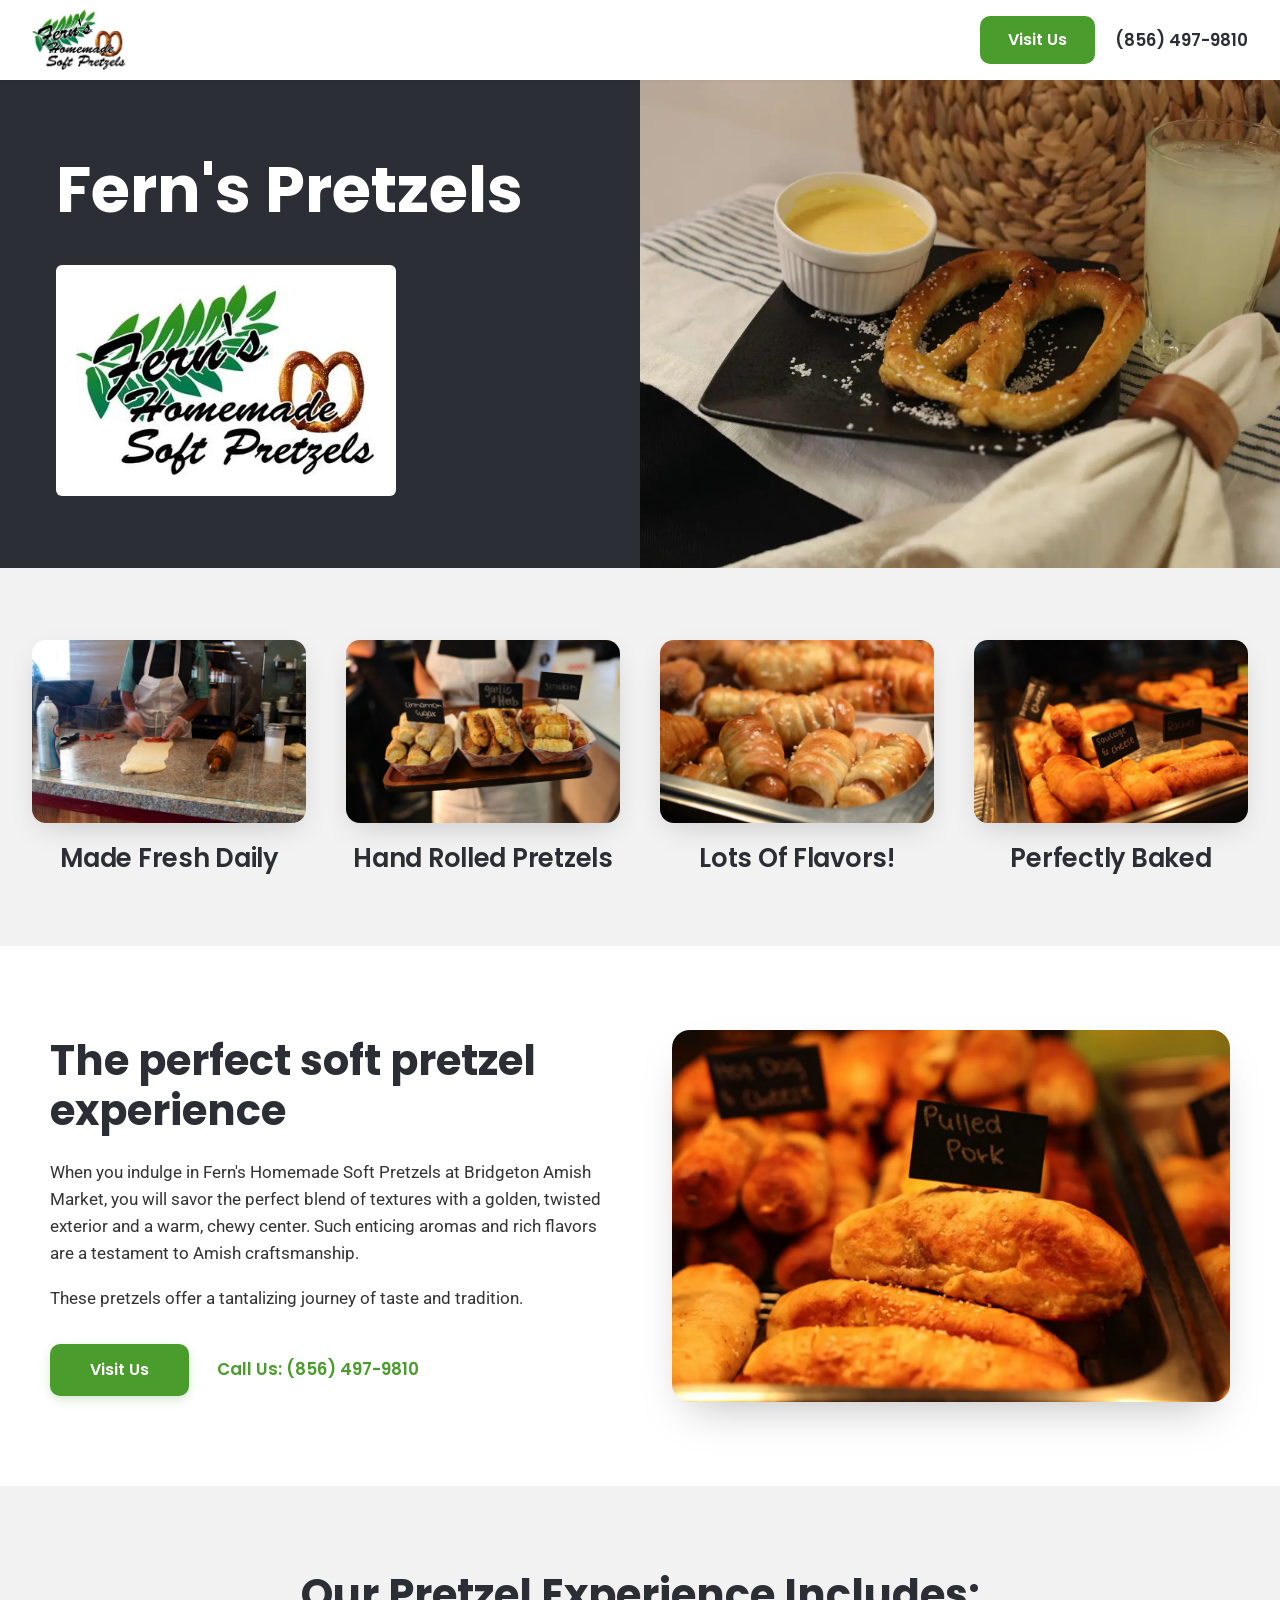
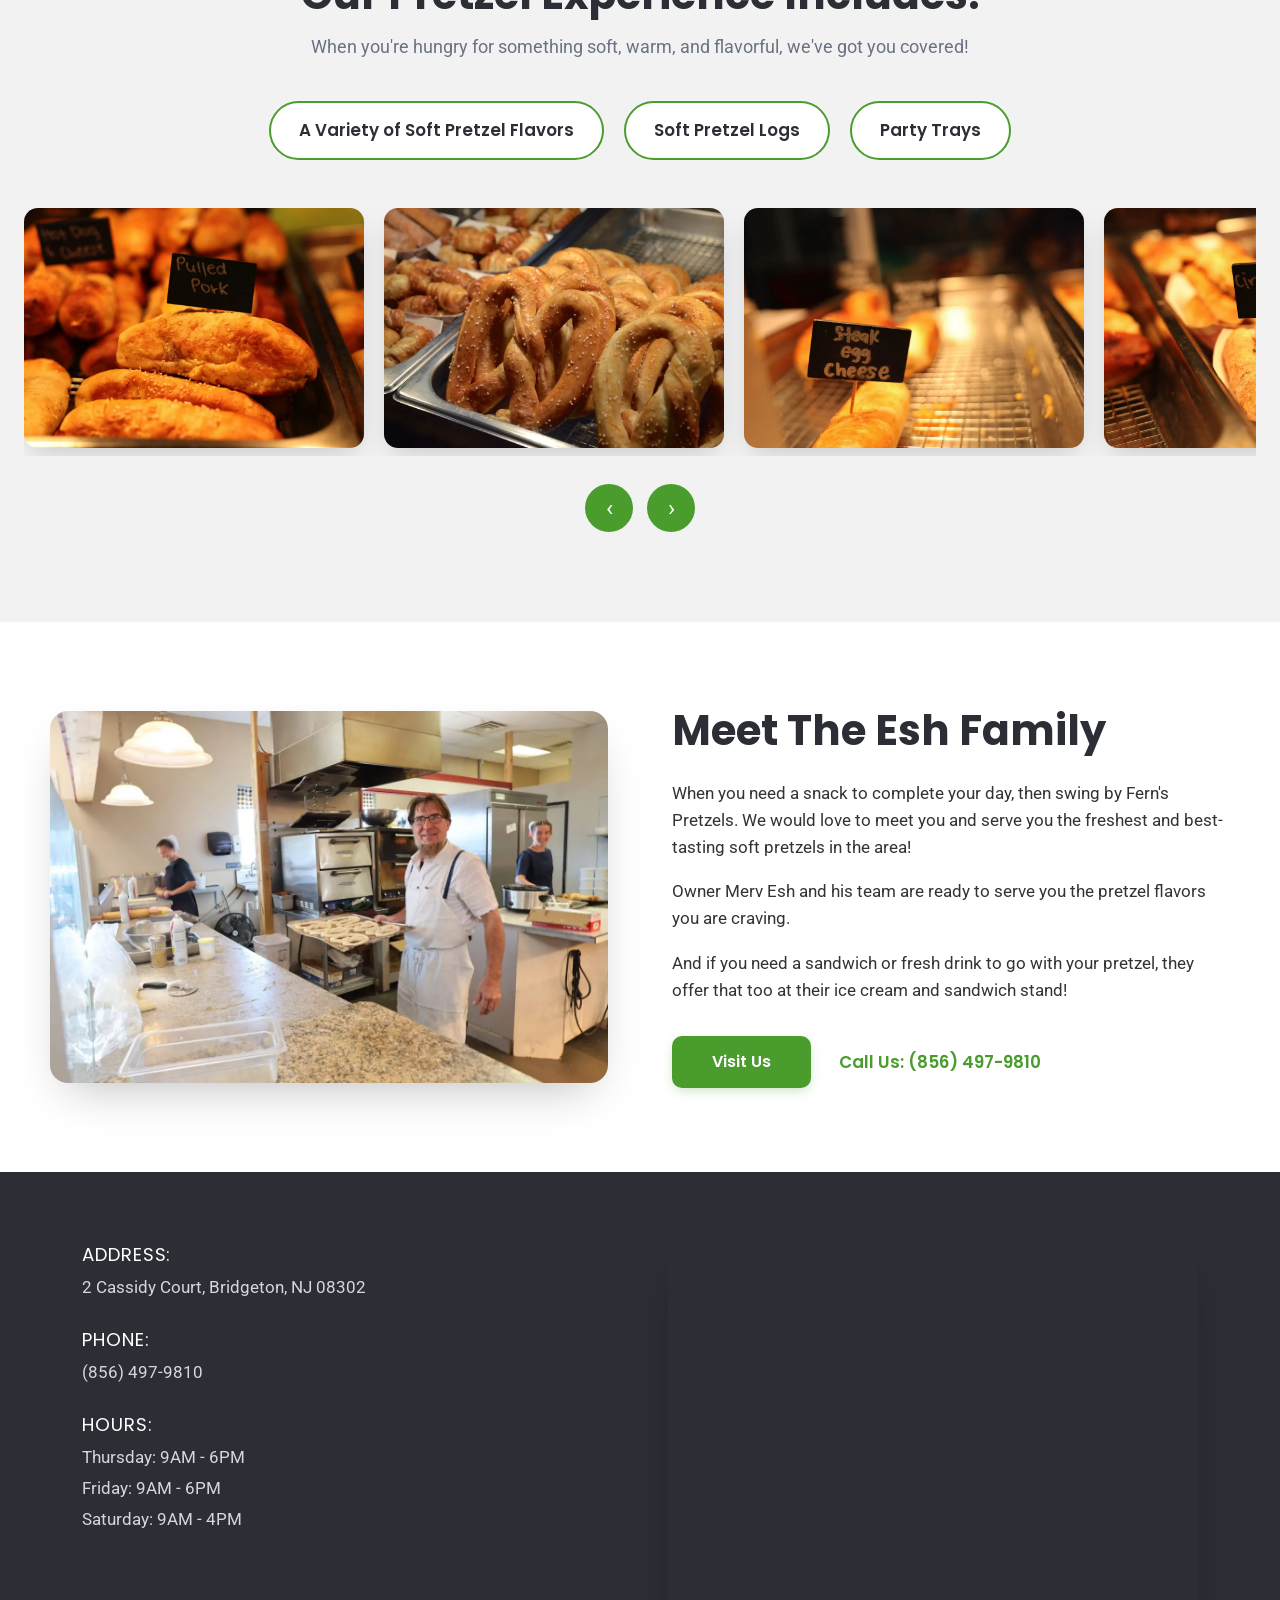
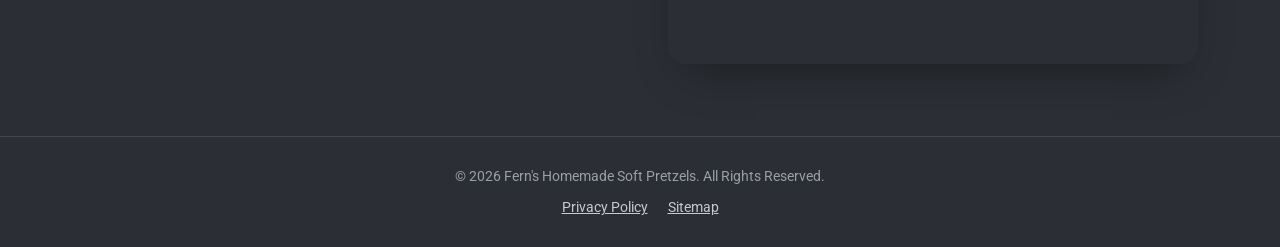
<file: index.html>
<!DOCTYPE html>
<html lang="en">
  <head>
    <meta charset="UTF-8" />
    <meta name="viewport" content="width=device-width, initial-scale=1.0, maximum-scale=1" />
    <title>Fern's Pretzels - The Greater Bridgeton Amish Farm Market</title>
    <meta name="description" content="Fern's Homemade Soft Pretzels at the Bridgeton Amish Market — hand-rolled, made fresh daily, and perfectly baked in a variety of flavors." />
    <meta name="robots" content="index, follow" />
    <link rel="canonical" href="https://fernspretzels.com/" />
    <meta property="og:type" content="website" />
    <meta property="og:site_name" content="Fern's Pretzels" />
    <meta property="og:locale" content="en_US" />
    <meta property="og:url" content="https://fernspretzels.com/" />
    <meta property="og:title" content="Fern's Pretzels - The Greater Bridgeton Amish Farm Market" />
    <meta property="og:description" content="Fern's Homemade Soft Pretzels at the Bridgeton Amish Market — hand-rolled, made fresh daily, and perfectly baked in a variety of flavors." />
    <meta property="og:image" content="https://fernspretzels.com/opengraph.jpg" />
    <meta property="og:image:width" content="1200" />
    <meta property="og:image:height" content="630" />
    <meta name="twitter:card" content="summary_large_image" />
    <meta name="twitter:title" content="Fern's Pretzels - The Greater Bridgeton Amish Farm Market" />
    <meta name="twitter:description" content="Fern's Homemade Soft Pretzels at the Bridgeton Amish Market — hand-rolled, made fresh daily, and perfectly baked in a variety of flavors." />
    <meta name="twitter:image" content="https://fernspretzels.com/opengraph.jpg" />
    <link rel="icon" type="image/png" sizes="32x32" href="/favicon.png" />
    <link rel="apple-touch-icon" sizes="180x180" href="/apple-touch-icon.png" />
    <link rel="preload" as="image" href="/images/ferns-pretzels23.webp" fetchpriority="high" />
    <link rel="preconnect" href="https://fonts.googleapis.com">
    <link rel="preconnect" href="https://fonts.gstatic.com" crossorigin>
    <script type="application/ld+json">
    [
      {
        "@context": "https://schema.org",
        "@type": "Bakery",
        "@id": "https://fernspretzels.com/#business",
        "name": "Fern's Homemade Soft Pretzels",
        "alternateName": "Fern's Pretzels",
        "description": "Hand-rolled homemade soft pretzels made fresh daily in a variety of flavors, sold at The Greater Bridgeton Amish Farm Market.",
        "url": "https://fernspretzels.com/",
        "telephone": "+18564979810",
        "image": [
          "https://fernspretzels.com/images/ferns-pretzels23.webp"
        ],
        "logo": {
          "@type": "ImageObject",
          "url": "https://fernspretzels.com/images/ferns-logo.webp"
        },
        "address": {
          "@type": "PostalAddress",
          "streetAddress": "2 Cassidy Court",
          "addressLocality": "Bridgeton",
          "addressRegion": "NJ",
          "postalCode": "08302",
          "addressCountry": "US"
        },
        "geo": {
          "@type": "GeoCoordinates",
          "latitude": 39.44868968552144,
          "longitude": -75.28168407747901
        },
        "openingHours": [
          "Th 09:00-18:00",
          "Fr 09:00-18:00",
          "Sa 09:00-16:00"
        ],
        "servesCuisine": "Pretzels",
        "priceRange": "$",
        "parentOrganization": {
          "@type": "Organization",
          "name": "The Greater Bridgeton Amish Farm Market"
        }
      },
      {
        "@context": "https://schema.org",
        "@type": "WebSite",
        "@id": "https://fernspretzels.com/#website",
        "name": "Fern's Pretzels",
        "url": "https://fernspretzels.com/",
        "publisher": {
          "@id": "https://fernspretzels.com/#business"
        }
      }
    ]
    </script>
    <script type="module" crossorigin src="/assets/index-B1mgfQ4y.js"></script>
    <link rel="stylesheet" crossorigin href="/assets/index-CLqiLbfk.css">
  </head>
  <body>
    <div id="root"><link rel="preload" as="image" href="/images/ferns-logo.webp"/><link rel="preload" as="image" href="/images/ferns-pretzels23.webp"/><header class="sticky top-0 z-50 bg-white transition-shadow duration-200 shadow-[0_1px_4px_rgba(0,0,0,0.04)]"><div class="max-w-[1280px] mx-auto px-8 py-2.5 flex items-center justify-between gap-5"><a href="#location" class="shrink-0"><img src="/images/ferns-logo.webp" alt="Fern&#x27;s Homemade Soft Pretzels" width="390" height="249" class="h-[60px] w-auto"/></a><div class="flex items-center gap-5 flex-wrap justify-end"><a href="#location" class="inline-block bg-brand text-white font-heading font-semibold text-base rounded-[10px] transition-[background,transform,box-shadow] duration-200 ease-out hover:bg-brand-dark hover:-translate-y-0.5 px-7 py-3 shadow-none hover:shadow-[0_10px_22px_-6px_rgba(74,156,45,0.45)]">Visit Us</a><a href="tel:+18564979810" class="font-heading font-semibold text-[1.05rem] text-ink whitespace-nowrap">(856) 497-9810</a></div></div></header><section class="flex flex-wrap bg-ink"><div class="flex-[1_1_480px] px-14 py-[72px] flex flex-col justify-center gap-9"><h1 class="text-white text-[4rem] max-[900px]:text-[2.8rem] font-bold m-0">Fern&#x27;s Pretzels</h1><div class="bg-white rounded-md p-5 w-fit max-w-[340px]"><img src="/images/ferns-logo.webp" alt="Fern&#x27;s Homemade Soft Pretzels logo" width="390" height="249"/></div></div><div class="flex-[1_1_480px] min-h-[460px] relative overflow-hidden"><img src="/images/ferns-pretzels23.webp" alt="Golden twisted soft pretzels fresh from the oven at Fern&#x27;s Homemade Pretzels, Bridgeton Amish Market" width="1200" height="800" class="absolute inset-0 w-full h-full object-cover object-center"/></div></section><section class="bg-light px-8 py-[72px]"><div class="max-w-[1280px] mx-auto grid grid-cols-4 max-[900px]:grid-cols-2 max-[560px]:grid-cols-1 gap-10"><div class="text-center"><div class="group w-full aspect-[3/2] rounded-[14px] overflow-hidden shadow-[0_10px_30px_-8px_rgba(0,0,0,0.18)] transition-[transform,box-shadow] duration-[350ms] ease-[cubic-bezier(0.22,1,0.36,1)] hover:-translate-y-2 hover:shadow-[0_22px_40px_-14px_rgba(0,0,0,0.28)]"><img src="/images/ferns-pretzels1.webp" alt="Made Fresh Daily" width="1200" height="800" loading="lazy" class="w-full h-full object-cover transition-transform duration-[600ms] ease-[cubic-bezier(0.22,1,0.36,1)] group-hover:scale-[1.07]"/></div><h3 class="mt-5 text-[1.6rem] font-semibold tracking-[-0.01em]">Made Fresh Daily</h3></div><div class="text-center"><div class="group w-full aspect-[3/2] rounded-[14px] overflow-hidden shadow-[0_10px_30px_-8px_rgba(0,0,0,0.18)] transition-[transform,box-shadow] duration-[350ms] ease-[cubic-bezier(0.22,1,0.36,1)] hover:-translate-y-2 hover:shadow-[0_22px_40px_-14px_rgba(0,0,0,0.28)]"><img src="/images/ferns-pretzels21.webp" alt="Hand Rolled Pretzels" width="1200" height="800" loading="lazy" class="w-full h-full object-cover transition-transform duration-[600ms] ease-[cubic-bezier(0.22,1,0.36,1)] group-hover:scale-[1.07]"/></div><h3 class="mt-5 text-[1.6rem] font-semibold tracking-[-0.01em]">Hand Rolled Pretzels</h3></div><div class="text-center"><div class="group w-full aspect-[3/2] rounded-[14px] overflow-hidden shadow-[0_10px_30px_-8px_rgba(0,0,0,0.18)] transition-[transform,box-shadow] duration-[350ms] ease-[cubic-bezier(0.22,1,0.36,1)] hover:-translate-y-2 hover:shadow-[0_22px_40px_-14px_rgba(0,0,0,0.28)]"><img src="/images/ferns-pretzels5.webp" alt="Lots Of Flavors!" width="1200" height="800" loading="lazy" class="w-full h-full object-cover transition-transform duration-[600ms] ease-[cubic-bezier(0.22,1,0.36,1)] group-hover:scale-[1.07]"/></div><h3 class="mt-5 text-[1.6rem] font-semibold tracking-[-0.01em]">Lots Of Flavors!</h3></div><div class="text-center"><div class="group w-full aspect-[3/2] rounded-[14px] overflow-hidden shadow-[0_10px_30px_-8px_rgba(0,0,0,0.18)] transition-[transform,box-shadow] duration-[350ms] ease-[cubic-bezier(0.22,1,0.36,1)] hover:-translate-y-2 hover:shadow-[0_22px_40px_-14px_rgba(0,0,0,0.28)]"><img src="/images/ferns-pretzels16.webp" alt="Perfectly Baked" width="1200" height="800" loading="lazy" class="w-full h-full object-cover transition-transform duration-[600ms] ease-[cubic-bezier(0.22,1,0.36,1)] group-hover:scale-[1.07]"/></div><h3 class="mt-5 text-[1.6rem] font-semibold tracking-[-0.01em]">Perfectly Baked</h3></div></div></section><section class="px-8 py-[84px] bg-white"><div class="max-w-[1180px] mx-auto grid grid-cols-2 max-[900px]:grid-cols-1 gap-16 max-[900px]:gap-9 items-center"><div><h2 class="text-[2.6rem] font-bold mb-6">The perfect soft pretzel experience</h2><p class="mb-[18px] text-[1.05rem] text-body">When you indulge in Fern&#x27;s Homemade Soft Pretzels at Bridgeton Amish Market, you will savor the perfect blend of textures with a golden, twisted exterior and a warm, chewy center. Such enticing aromas and rich flavors are a testament to Amish craftsmanship.</p><p class="mb-8 text-[1.05rem] text-body">These pretzels offer a tantalizing journey of taste and tradition.</p><div class="flex items-center gap-7 flex-wrap"><a href="#location" class="inline-block bg-brand text-white font-heading font-semibold text-base rounded-[10px] transition-[background,transform,box-shadow] duration-200 ease-out hover:bg-brand-dark hover:-translate-y-0.5 px-10 py-3.5 shadow-[0_4px_12px_-2px_rgba(74,156,45,0.3)] hover:shadow-[0_10px_22px_-6px_rgba(74,156,45,0.45)]">Visit Us</a><a href="tel:+18564979810" class="inline-block font-heading font-semibold text-[1.05rem] text-brand">Call Us: <!-- -->(856) 497-9810</a></div></div><div class="group rounded-[18px] overflow-hidden shadow-[0_20px_45px_-18px_rgba(0,0,0,0.28)]"><img src="/images/ferns-pretzels24.webp" alt="Freshly baked homemade soft pretzels at Fern&#x27;s Pretzels, Bridgeton Amish Market" width="1200" height="800" loading="lazy" class="w-full transition-transform duration-[600ms] ease-[cubic-bezier(0.22,1,0.36,1)] group-hover:scale-[1.07]"/></div></div></section><section class="pt-[84px] pb-[90px] bg-light"><div class="max-w-[1180px] mx-auto px-8 text-center"><h2 class="text-[2.6rem] font-bold mb-3">Our Pretzel Experience Includes:</h2><p class="text-[1.15rem] text-gray-500 mb-10">When you&#x27;re hungry for something soft, warm, and flavorful, we&#x27;ve got you covered!</p><ul class="flex justify-center flex-wrap gap-5 mb-12 list-none"><li class="bg-white border-2 border-brand text-ink font-heading font-semibold text-[1.05rem] px-7 py-3.5 rounded-full transition-[background,color,transform] duration-200 hover:bg-brand hover:text-white hover:-translate-y-0.5">A Variety of Soft Pretzel Flavors</li><li class="bg-white border-2 border-brand text-ink font-heading font-semibold text-[1.05rem] px-7 py-3.5 rounded-full transition-[background,color,transform] duration-200 hover:bg-brand hover:text-white hover:-translate-y-0.5">Soft Pretzel Logs</li><li class="bg-white border-2 border-brand text-ink font-heading font-semibold text-[1.05rem] px-7 py-3.5 rounded-full transition-[background,color,transform] duration-200 hover:bg-brand hover:text-white hover:-translate-y-0.5">Party Trays</li></ul></div><div class="relative max-w-[1280px] mx-auto px-6"><div class="flex gap-5 overflow-x-auto pb-2 snap-x snap-mandatory [scrollbar-width:none]"><div class="group flex-none w-[340px] h-[240px] rounded-[14px] overflow-hidden snap-start shadow-[0_10px_28px_-8px_rgba(0,0,0,0.20)]"><img src="/images/ferns-pretzels24.webp" alt="Freshly baked soft pretzels at Fern&#x27;s stand, Bridgeton Amish Market" width="1200" height="800" loading="lazy" class="w-full h-full object-cover transition-transform duration-[600ms] ease-[cubic-bezier(0.22,1,0.36,1)] group-hover:scale-[1.07]"/></div><div class="group flex-none w-[340px] h-[240px] rounded-[14px] overflow-hidden snap-start shadow-[0_10px_28px_-8px_rgba(0,0,0,0.20)]"><img src="/images/ferns-pretzels6.webp" alt="Variety of flavored soft pretzels at Fern&#x27;s Homemade Pretzels" width="1200" height="800" loading="lazy" class="w-full h-full object-cover transition-transform duration-[600ms] ease-[cubic-bezier(0.22,1,0.36,1)] group-hover:scale-[1.07]"/></div><div class="group flex-none w-[340px] h-[240px] rounded-[14px] overflow-hidden snap-start shadow-[0_10px_28px_-8px_rgba(0,0,0,0.20)]"><img src="/images/ferns-pretzels17.webp" alt="Warm soft pretzel logs ready to serve at Fern&#x27;s Pretzels" width="1200" height="800" loading="lazy" class="w-full h-full object-cover transition-transform duration-[600ms] ease-[cubic-bezier(0.22,1,0.36,1)] group-hover:scale-[1.07]"/></div><div class="group flex-none w-[340px] h-[240px] rounded-[14px] overflow-hidden snap-start shadow-[0_10px_28px_-8px_rgba(0,0,0,0.20)]"><img src="/images/ferns-pretzels25.webp" alt="Assorted homemade soft pretzel flavors at Fern&#x27;s Pretzels, Bridgeton NJ" width="1200" height="800" loading="lazy" class="w-full h-full object-cover transition-transform duration-[600ms] ease-[cubic-bezier(0.22,1,0.36,1)] group-hover:scale-[1.07]"/></div><div class="group flex-none w-[340px] h-[240px] rounded-[14px] overflow-hidden snap-start shadow-[0_10px_28px_-8px_rgba(0,0,0,0.20)]"><img src="/images/ferns-pretzels15.webp" alt="Hand-rolled soft pretzels baked fresh daily at Bridgeton Amish Market" width="1200" height="800" loading="lazy" class="w-full h-full object-cover transition-transform duration-[600ms] ease-[cubic-bezier(0.22,1,0.36,1)] group-hover:scale-[1.07]"/></div><div class="group flex-none w-[340px] h-[240px] rounded-[14px] overflow-hidden snap-start shadow-[0_10px_28px_-8px_rgba(0,0,0,0.20)]"><img src="/images/ferns-pretzels2.webp" alt="Fern&#x27;s Pretzels soft pretzel selection at the Bridgeton Amish Market" width="1200" height="800" loading="lazy" class="w-full h-full object-cover transition-transform duration-[600ms] ease-[cubic-bezier(0.22,1,0.36,1)] group-hover:scale-[1.07]"/></div><div class="group flex-none w-[340px] h-[240px] rounded-[14px] overflow-hidden snap-start shadow-[0_10px_28px_-8px_rgba(0,0,0,0.20)]"><img src="/images/ferns-pretzels4.webp" alt="Golden-brown homemade soft pretzels from Fern&#x27;s Pretzels" width="1200" height="800" loading="lazy" class="w-full h-full object-cover transition-transform duration-[600ms] ease-[cubic-bezier(0.22,1,0.36,1)] group-hover:scale-[1.07]"/></div><div class="group flex-none w-[340px] h-[240px] rounded-[14px] overflow-hidden snap-start shadow-[0_10px_28px_-8px_rgba(0,0,0,0.20)]"><img src="/images/ferns-pretzels3.webp" alt="Soft pretzel party tray from Fern&#x27;s Homemade Pretzels, Bridgeton NJ" width="1200" height="800" loading="lazy" class="w-full h-full object-cover transition-transform duration-[600ms] ease-[cubic-bezier(0.22,1,0.36,1)] group-hover:scale-[1.07]"/></div><div class="group flex-none w-[340px] h-[240px] rounded-[14px] overflow-hidden snap-start shadow-[0_10px_28px_-8px_rgba(0,0,0,0.20)]"><img src="/images/ferns-pretzels14.webp" alt="Soft pretzels with dipping sauce at Fern&#x27;s Homemade Pretzels" width="1200" height="800" loading="lazy" class="w-full h-full object-cover transition-transform duration-[600ms] ease-[cubic-bezier(0.22,1,0.36,1)] group-hover:scale-[1.07]"/></div><div class="group flex-none w-[340px] h-[240px] rounded-[14px] overflow-hidden snap-start shadow-[0_10px_28px_-8px_rgba(0,0,0,0.20)]"><img src="/images/ferns-pretzels18.webp" alt="Freshly twisted soft pretzels at Fern&#x27;s Pretzels, Bridgeton NJ" width="1200" height="800" loading="lazy" class="w-full h-full object-cover transition-transform duration-[600ms] ease-[cubic-bezier(0.22,1,0.36,1)] group-hover:scale-[1.07]"/></div><div class="group flex-none w-[340px] h-[240px] rounded-[14px] overflow-hidden snap-start shadow-[0_10px_28px_-8px_rgba(0,0,0,0.20)]"><img src="/images/ferns-pretzels19.webp" alt="Fern&#x27;s Homemade Soft Pretzels display at Bridgeton Amish Market" width="1200" height="800" loading="lazy" class="w-full h-full object-cover transition-transform duration-[600ms] ease-[cubic-bezier(0.22,1,0.36,1)] group-hover:scale-[1.07]"/></div><div class="group flex-none w-[340px] h-[240px] rounded-[14px] overflow-hidden snap-start shadow-[0_10px_28px_-8px_rgba(0,0,0,0.20)]"><img src="/images/ferns-pretzels22.webp" alt="Soft pretzel log at Fern&#x27;s Pretzels, Bridgeton Amish Market" width="1200" height="800" loading="lazy" class="w-full h-full object-cover transition-transform duration-[600ms] ease-[cubic-bezier(0.22,1,0.36,1)] group-hover:scale-[1.07]"/></div><div class="group flex-none w-[340px] h-[240px] rounded-[14px] overflow-hidden snap-start shadow-[0_10px_28px_-8px_rgba(0,0,0,0.20)]"><img src="/images/ferns-pretzels20.webp" alt="Fern&#x27;s selection of homemade soft pretzels made fresh at the Amish Market" width="1200" height="800" loading="lazy" class="w-full h-full object-cover transition-transform duration-[600ms] ease-[cubic-bezier(0.22,1,0.36,1)] group-hover:scale-[1.07]"/></div></div><div class="flex justify-center gap-3.5 mt-7"><button aria-label="Previous" class="w-12 h-12 rounded-full bg-brand text-white text-2xl leading-none flex items-center justify-center">‹</button><button aria-label="Next" class="w-12 h-12 rounded-full bg-brand text-white text-2xl leading-none flex items-center justify-center">›</button></div></div></section><section class="px-8 py-[84px] bg-white"><div class="max-w-[1180px] mx-auto grid grid-cols-2 max-[900px]:grid-cols-1 gap-16 max-[900px]:gap-9 items-center"><div class="group max-[900px]:order-2 rounded-[18px] overflow-hidden shadow-[0_20px_45px_-18px_rgba(0,0,0,0.28)]"><img src="/images/ferns-merv-esh.webp" alt="Owner Merv Esh and the Esh family" width="1200" height="800" loading="lazy" class="w-full transition-transform duration-[600ms] ease-[cubic-bezier(0.22,1,0.36,1)] group-hover:scale-[1.07]"/></div><div><h2 class="text-[2.6rem] font-bold mb-6">Meet The Esh Family</h2><p class="mb-[18px] text-[1.05rem]">When you need a snack to complete your day, then swing by Fern&#x27;s Pretzels. We would love to meet you and serve you the freshest and best-tasting soft pretzels in the area!</p><p class="mb-[18px] text-[1.05rem]">Owner Merv Esh and his team are ready to serve you the pretzel flavors you are craving.</p><p class="mb-8 text-[1.05rem]">And if you need a sandwich or fresh drink to go with your pretzel, they offer that too at their ice cream and sandwich stand!</p><div class="flex items-center gap-7 flex-wrap"><a href="#location" class="inline-block bg-brand text-white font-heading font-semibold text-base rounded-[10px] transition-[background,transform,box-shadow] duration-200 ease-out hover:bg-brand-dark hover:-translate-y-0.5 px-10 py-3.5 shadow-[0_4px_12px_-2px_rgba(74,156,45,0.3)] hover:shadow-[0_10px_22px_-6px_rgba(74,156,45,0.45)]">Visit Us</a><a href="tel:+18564979810" class="inline-block font-heading font-semibold text-[1.05rem] text-brand">Call Us: <!-- -->(856) 497-9810</a></div></div></div></section><footer id="location" class="bg-ink text-[#d5d7db]"><div class="max-w-[1180px] mx-auto px-8 py-[72px] grid grid-cols-2 max-[900px]:grid-cols-1 gap-14 items-start"><div><div class="mb-7"><h3 class="text-white text-[1.15rem] mb-2 uppercase tracking-[0.05em]">Address:</h3><p class="text-[1.05rem]">2 Cassidy Court, Bridgeton, NJ 08302</p></div><div class="mb-7"><h3 class="text-white text-[1.15rem] mb-2 uppercase tracking-[0.05em]">Phone:</h3><p class="text-[1.05rem]"><a href="tel:+18564979810" class="text-[#d5d7db]">(856) 497-9810</a></p></div><div><h3 class="text-white text-[1.15rem] mb-2 uppercase tracking-[0.05em]">Hours:</h3><p class="text-[1.05rem] mb-1">Thursday: 9AM - 6PM</p><p class="text-[1.05rem] mb-1">Friday: 9AM - 6PM</p><p class="text-[1.05rem] mb-4">Saturday: 9AM - 4PM</p></div></div><div class="rounded-[18px] overflow-hidden min-h-[420px] shadow-[0_20px_45px_-18px_rgba(0,0,0,0.4)]"><iframe title="The Greater Bridgeton Amish Farm Market location" src="https://www.google.com/maps/embed?pb=!1m18!1m12!1m3!1d7327.687475018223!2d-75.28168407747901!3d39.44868968552144!2m3!1f0!2f0!3f0!3m2!1i1024!2i768!4f13.1!3m3!1m2!1s0x89c73e9db3d91d3b%3A0x4b7a1eeeed7590fd!2sThe%20Greater%20Bridgeton%20Amish%20Farm%20Market%20LLC!5e0!3m2!1sen!2sus!4v1783013689280!5m2!1sen!2sus" width="600" height="450" class="border-0 w-full h-full min-h-[420px]" allowFullScreen="" loading="lazy" referrerPolicy="strict-origin-when-cross-origin"></iframe></div></div><div class="border-t border-white/[0.12]"><div class="max-w-[1180px] mx-auto px-8 py-7 text-center text-[0.9rem] text-[#9aa0a8] flex flex-col gap-2 items-center"><p>© <!-- -->2026<!-- --> Fern&#x27;s Homemade Soft Pretzels. All Rights Reserved.</p><div class="flex gap-5"><a href="/privacy-policy/" class="text-[#c7cbd1] underline">Privacy Policy</a><a href="/sitemap/" class="text-[#c7cbd1] underline">Sitemap</a></div></div></div></footer></div>
  </body>
</html>
</file>
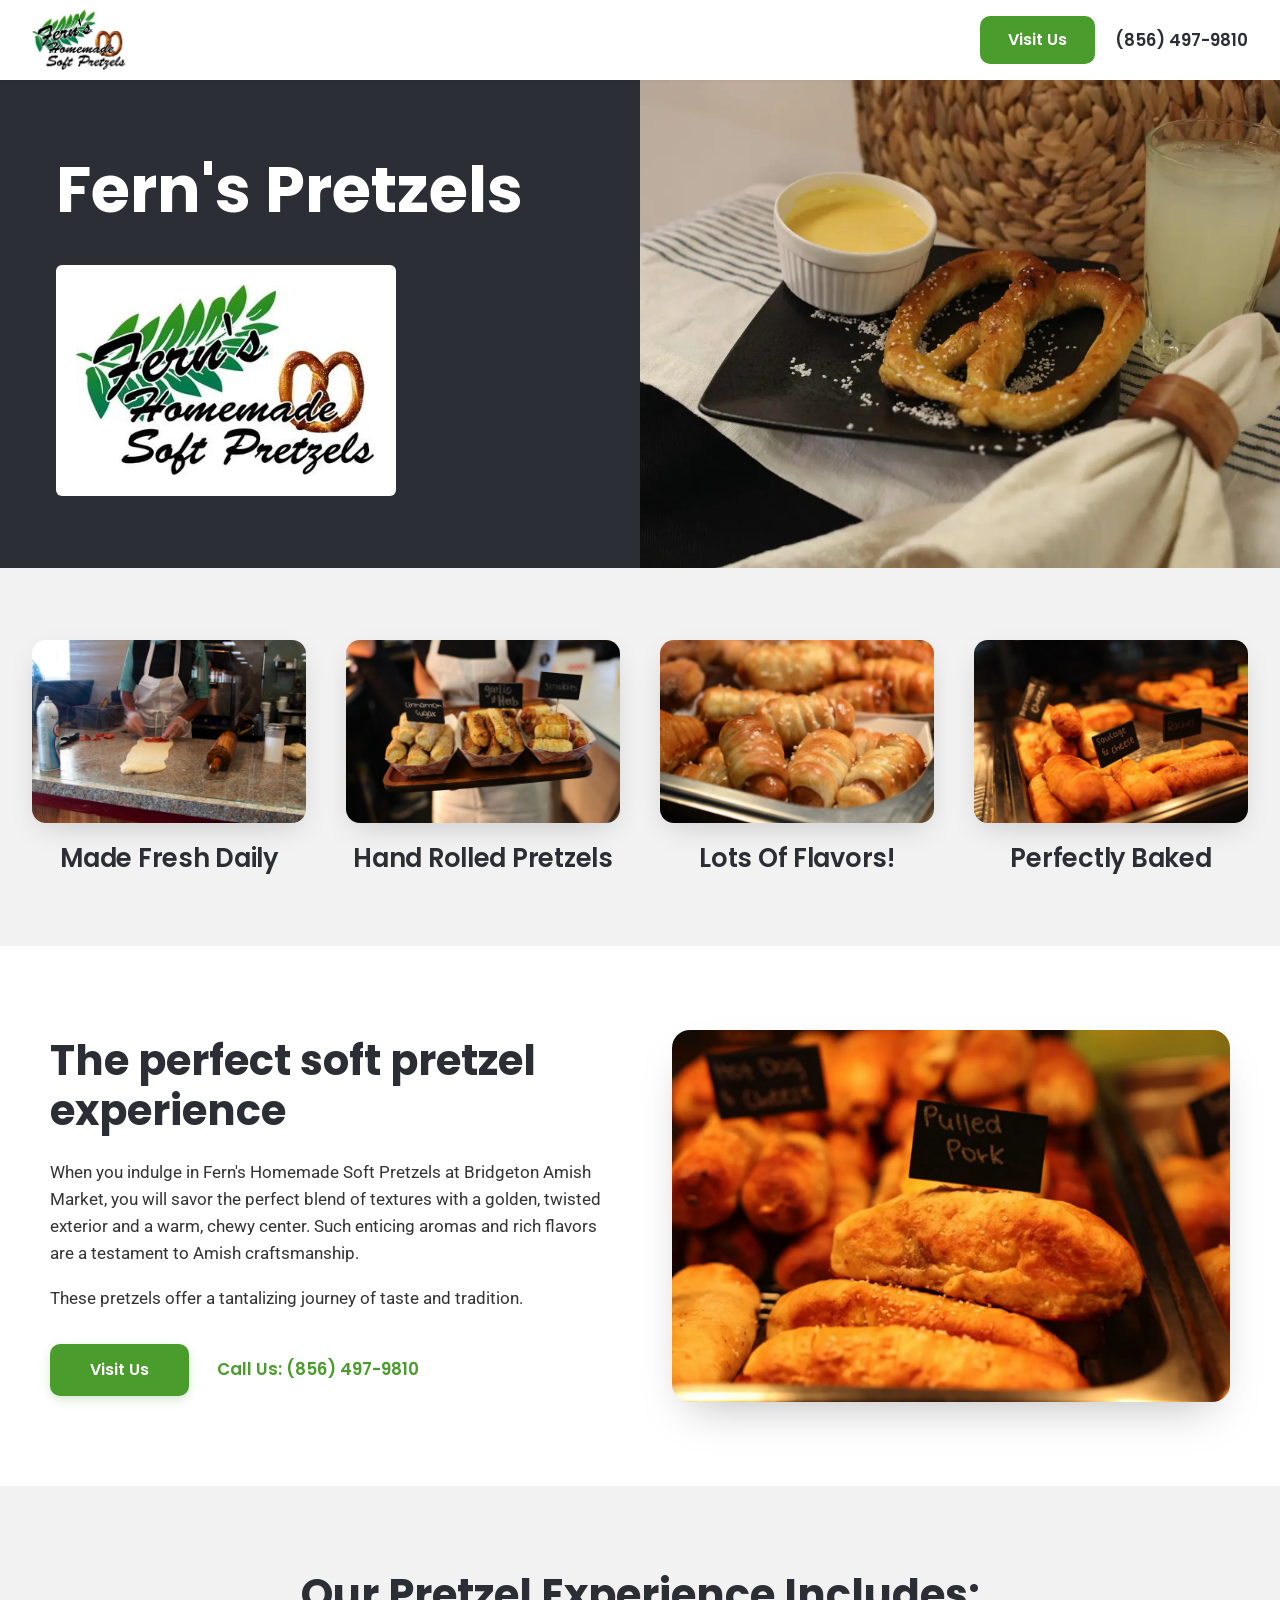
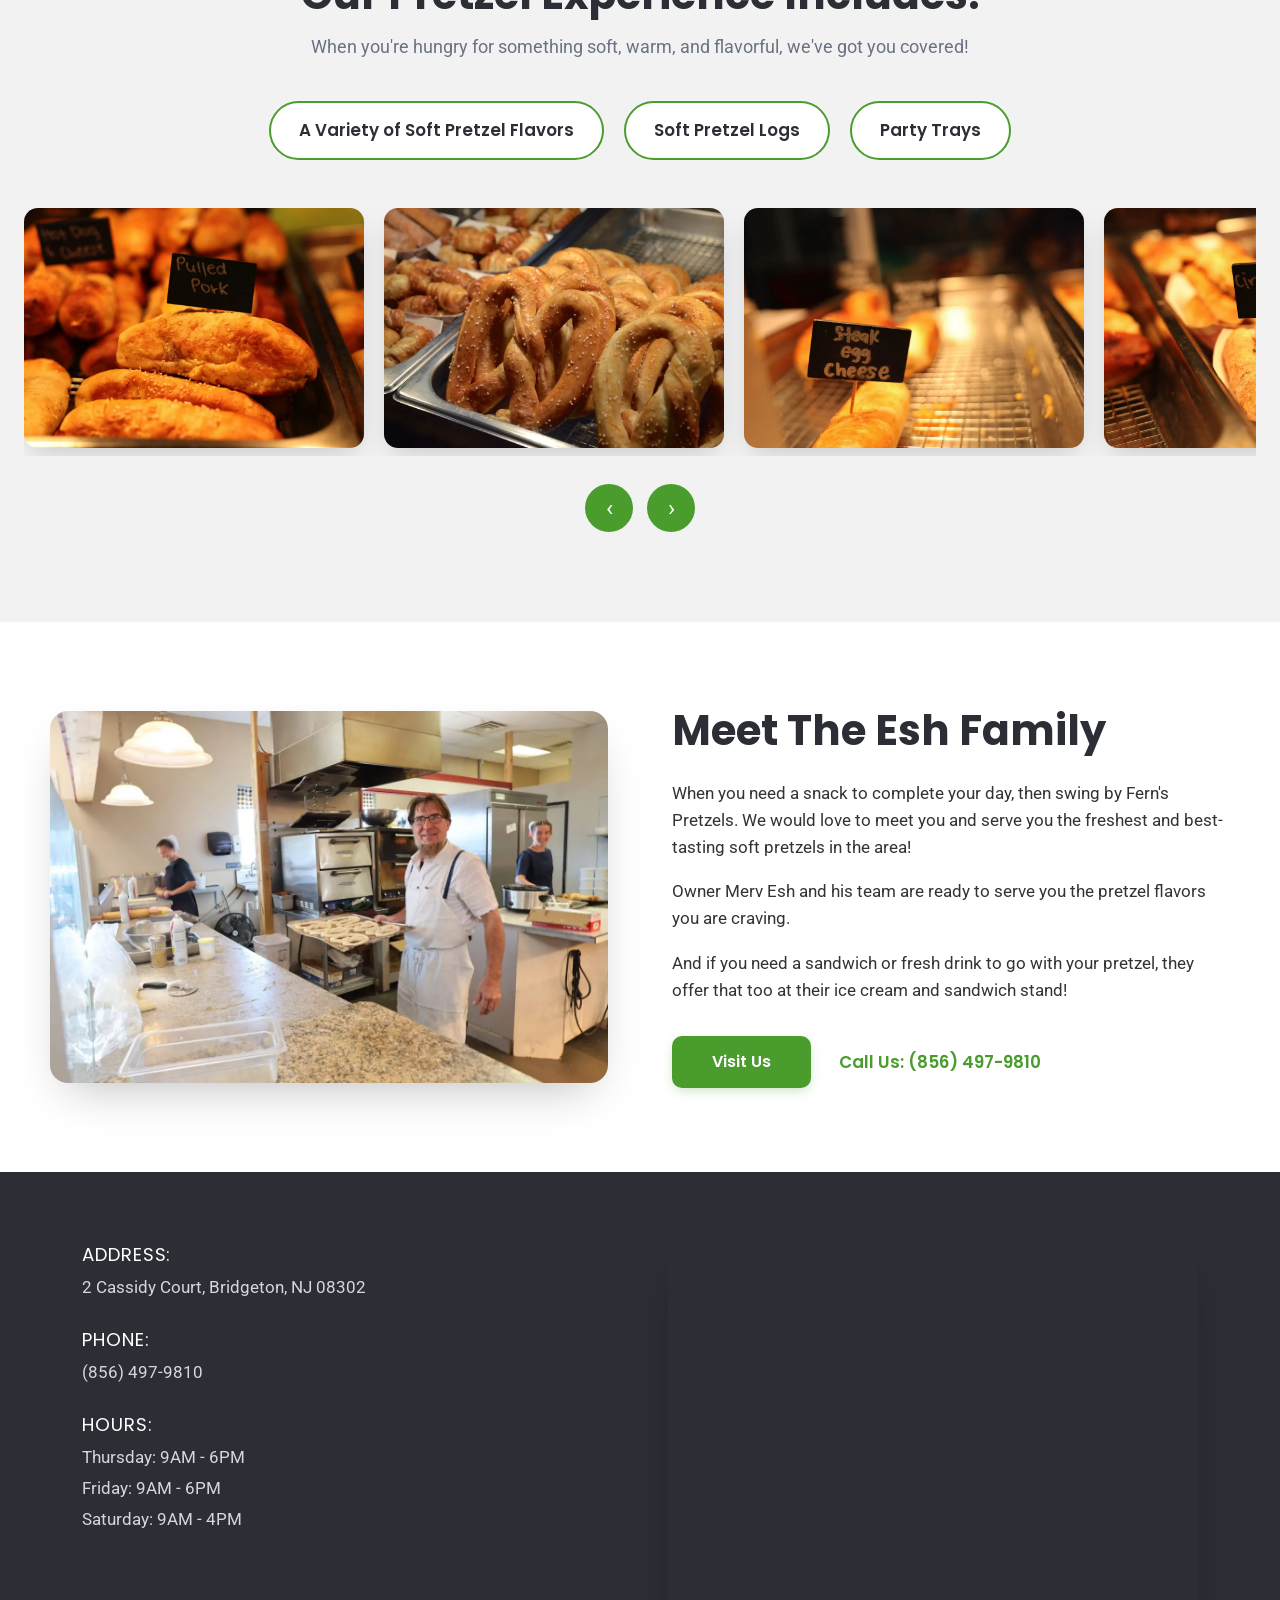
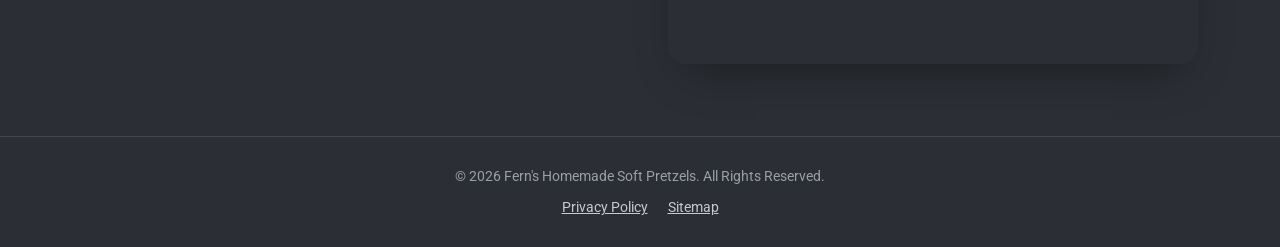
<file: privacy-policy/index.html>
<!DOCTYPE html>
<html lang="en">
  <head>
    <meta charset="UTF-8" />
    <meta name="viewport" content="width=device-width, initial-scale=1.0, maximum-scale=1" />
    <title>Privacy Page | Fern's Pretzels</title>
    <meta name="description" content="Privacy Policy for Fern's Homemade Soft Pretzels at the Bridgeton Amish Market." />
    <meta name="robots" content="index, follow" />
    <link rel="canonical" href="https://fernspretzels.com/privacy-policy/" />
    <meta property="og:type" content="website" />
    <meta property="og:site_name" content="Fern's Pretzels" />
    <meta property="og:locale" content="en_US" />
    <meta property="og:url" content="https://fernspretzels.com/privacy-policy/" />
    <meta property="og:title" content="Privacy Page | Fern's Pretzels" />
    <meta property="og:description" content="Privacy Policy for Fern's Homemade Soft Pretzels at the Bridgeton Amish Market." />
    <meta property="og:image" content="https://fernspretzels.com/opengraph.jpg" />
    <meta property="og:image:width" content="1200" />
    <meta property="og:image:height" content="630" />
    <meta name="twitter:card" content="summary_large_image" />
    <meta name="twitter:title" content="Privacy Page | Fern's Pretzels" />
    <meta name="twitter:description" content="Privacy Policy for Fern's Homemade Soft Pretzels at the Bridgeton Amish Market." />
    <meta name="twitter:image" content="https://fernspretzels.com/opengraph.jpg" />
    <link rel="icon" type="image/png" sizes="32x32" href="/favicon.png" />
    <link rel="apple-touch-icon" sizes="180x180" href="/apple-touch-icon.png" />
    <link rel="preload" as="image" href="/images/ferns-pretzels23.webp" fetchpriority="high" />
    <link rel="preconnect" href="https://fonts.googleapis.com">
    <link rel="preconnect" href="https://fonts.gstatic.com" crossorigin>
    <script type="application/ld+json">
    [
      {
        "@context": "https://schema.org",
        "@type": "Bakery",
        "@id": "https://fernspretzels.com/#business",
        "name": "Fern's Homemade Soft Pretzels",
        "alternateName": "Fern's Pretzels",
        "description": "Hand-rolled homemade soft pretzels made fresh daily in a variety of flavors, sold at The Greater Bridgeton Amish Farm Market.",
        "url": "https://fernspretzels.com/",
        "telephone": "+18564979810",
        "image": [
          "https://fernspretzels.com/images/ferns-pretzels23.webp"
        ],
        "logo": {
          "@type": "ImageObject",
          "url": "https://fernspretzels.com/images/ferns-logo.webp"
        },
        "address": {
          "@type": "PostalAddress",
          "streetAddress": "2 Cassidy Court",
          "addressLocality": "Bridgeton",
          "addressRegion": "NJ",
          "postalCode": "08302",
          "addressCountry": "US"
        },
        "geo": {
          "@type": "GeoCoordinates",
          "latitude": 39.44868968552144,
          "longitude": -75.28168407747901
        },
        "openingHours": [
          "Th 09:00-18:00",
          "Fr 09:00-18:00",
          "Sa 09:00-16:00"
        ],
        "servesCuisine": "Pretzels",
        "priceRange": "$",
        "parentOrganization": {
          "@type": "Organization",
          "name": "The Greater Bridgeton Amish Farm Market"
        }
      },
      {
        "@context": "https://schema.org",
        "@type": "WebSite",
        "@id": "https://fernspretzels.com/#website",
        "name": "Fern's Pretzels",
        "url": "https://fernspretzels.com/",
        "publisher": {
          "@id": "https://fernspretzels.com/#business"
        }
      }
    ]
    </script>
    <script type="module" crossorigin src="/assets/index-B1mgfQ4y.js"></script>
    <link rel="stylesheet" crossorigin href="/assets/index-CLqiLbfk.css">
  </head>
  <body>
    <div id="root"><link rel="preload" as="image" href="/images/ferns-logo.webp"/><header class="sticky top-0 z-50 bg-white shadow-[0_1px_4px_rgba(0,0,0,0.04)]"><div class="max-w-[1280px] mx-auto px-8 py-2.5 flex items-center justify-between gap-5"><a href="/" class="shrink-0"><img src="/images/ferns-logo.webp" alt="Fern&#x27;s Homemade Soft Pretzels" class="h-[60px] w-auto"/></a><a href="tel:+18564979810" class="font-heading font-semibold text-[1.05rem] text-ink whitespace-nowrap">(856) 497-9810</a></div></header><main class="max-w-[820px] mx-auto px-8 pt-16 pb-20"><h1 class="text-[2.6rem] font-bold mb-2">Privacy Policy</h1><p class="text-gray-500 mb-6">Last updated:<!-- --> <!-- -->July 21, 2026</p><p class="text-[1.05rem] mb-3.5 text-body">Fern&#x27;s Homemade Soft Pretzels (&quot;we,&quot; &quot;us,&quot; or &quot;our&quot;) respects your privacy. This Privacy Policy explains how we collect, use, and protect information when you visit our website or contact us. By using our website, you agree to the practices described here.</p><h2 class="text-2xl font-semibold mt-9 mb-3">Information We Collect</h2><p class="text-[1.05rem] mb-3.5 text-body">Our website is primarily informational. We do not require you to create an account or submit personal information to browse the site. If you choose to contact us by phone or in person, any information you share (such as your name, phone number, or order details) is used only to respond to your request and serve you.</p><h2 class="text-2xl font-semibold mt-9 mb-3">How We Use Information</h2><p class="text-[1.05rem] mb-3.5 text-body">We use the information you provide to answer your questions, fulfill orders, and improve our products and service. We do not sell, rent, or trade your personal information to third parties.</p><h2 class="text-2xl font-semibold mt-9 mb-3">Cookies &amp; Analytics</h2><p class="text-[1.05rem] mb-3.5 text-body">Our website may use basic cookies or third-party services (such as an embedded Google Map) that collect standard technical information like your browser type and general location. This helps the map and site function correctly. You can disable cookies in your browser settings at any time.</p><h2 class="text-2xl font-semibold mt-9 mb-3">Third-Party Links</h2><p class="text-[1.05rem] mb-3.5 text-body">Our site may link to other websites that are not operated by us. We are not responsible for the privacy practices of those sites and encourage you to review their policies.</p><h2 class="text-2xl font-semibold mt-9 mb-3">Children&#x27;s Privacy</h2><p class="text-[1.05rem] mb-3.5 text-body">Our website is not directed to children under 13, and we do not knowingly collect personal information from children.</p><h2 class="text-2xl font-semibold mt-9 mb-3">Contact Us</h2><p class="text-[1.05rem] mb-3.5 text-body">If you have any questions about this Privacy Policy, please reach out to us:</p><p class="text-[1.05rem] mb-3.5 text-body">Fern&#x27;s Homemade Soft Pretzels<br/>2 Cassidy Court, Bridgeton, NJ 08302<br/>Phone:<!-- --> <a href="tel:+18564979810" class="text-brand font-semibold">(856) 497-9810</a></p><p class="mt-10"><a href="/" class="text-brand font-semibold font-heading">← Back to Home</a></p></main><footer class="bg-ink text-[#9aa0a8]"><div class="max-w-[1180px] mx-auto px-8 py-7 text-center text-[0.9rem]"><p>© <!-- -->2026<!-- --> Fern&#x27;s Homemade Soft Pretzels. All Rights Reserved.</p></div></footer></div>
  </body>
</html>
</file>
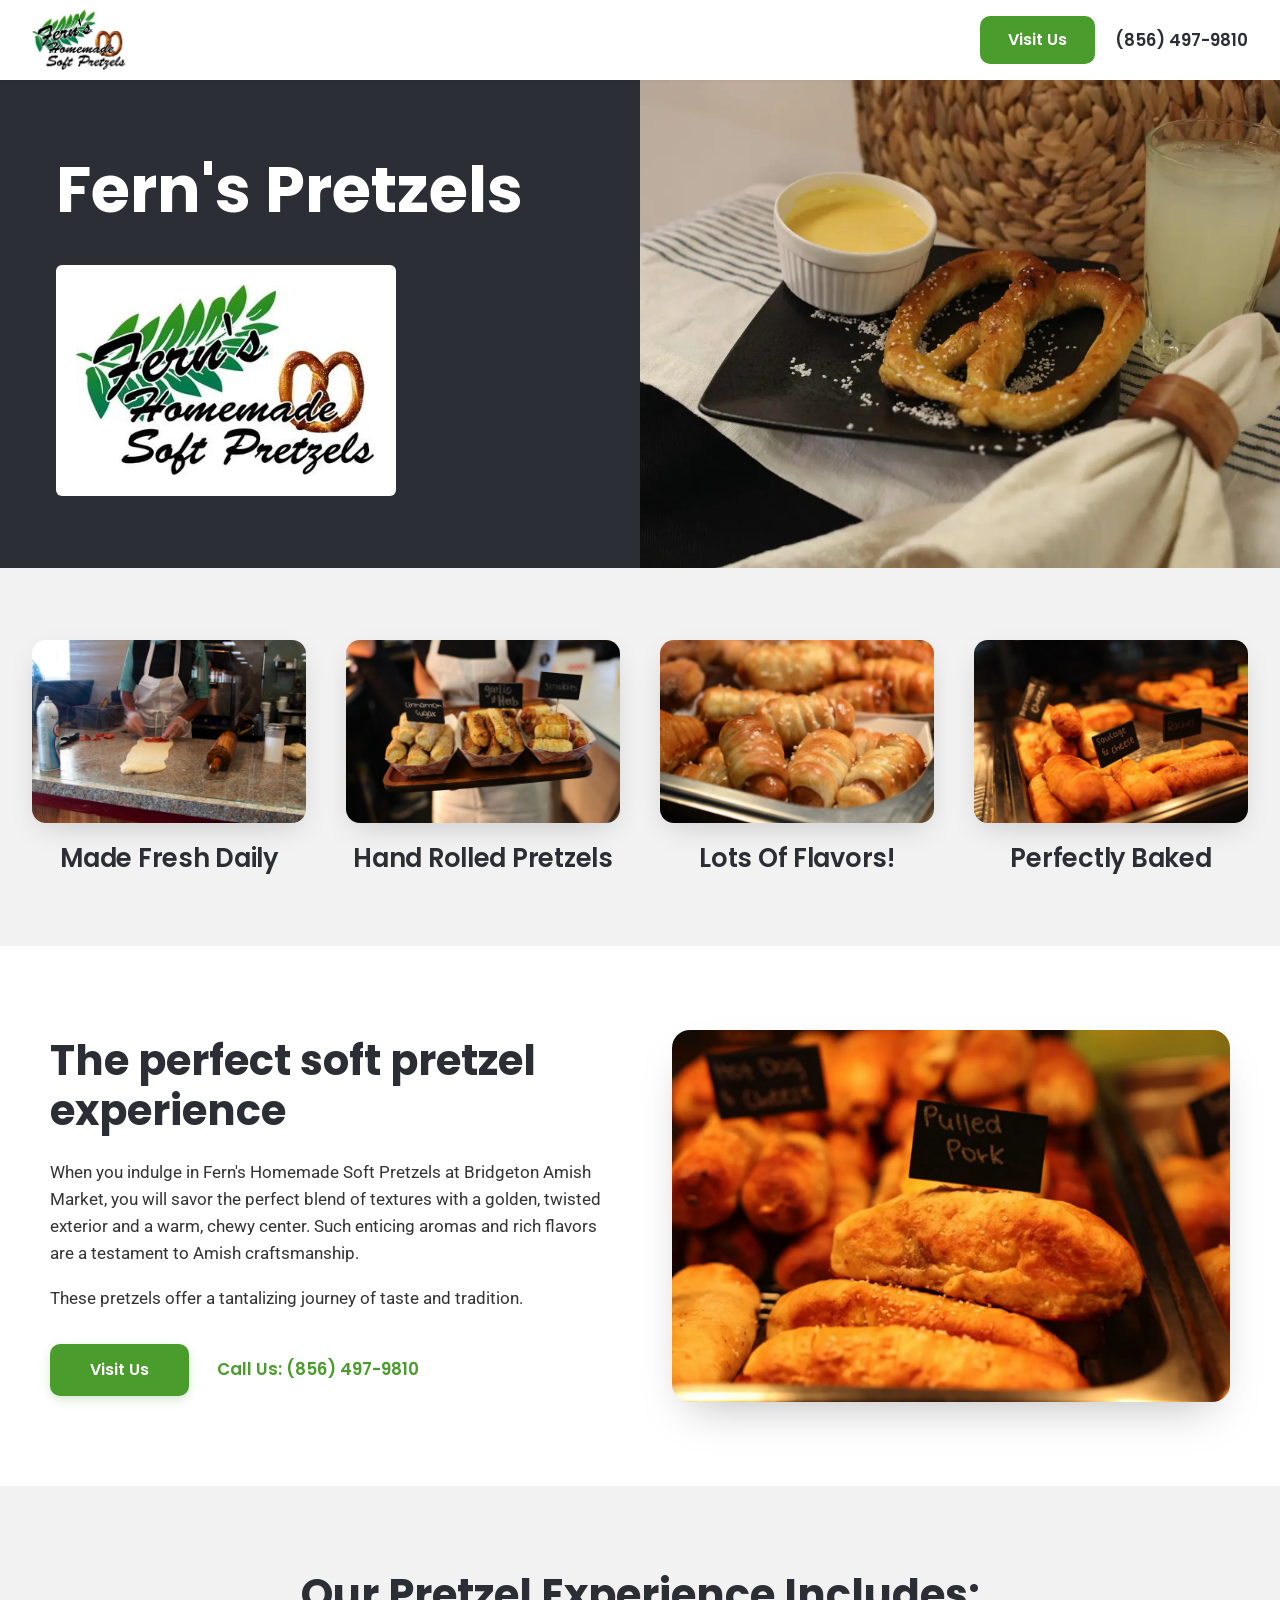
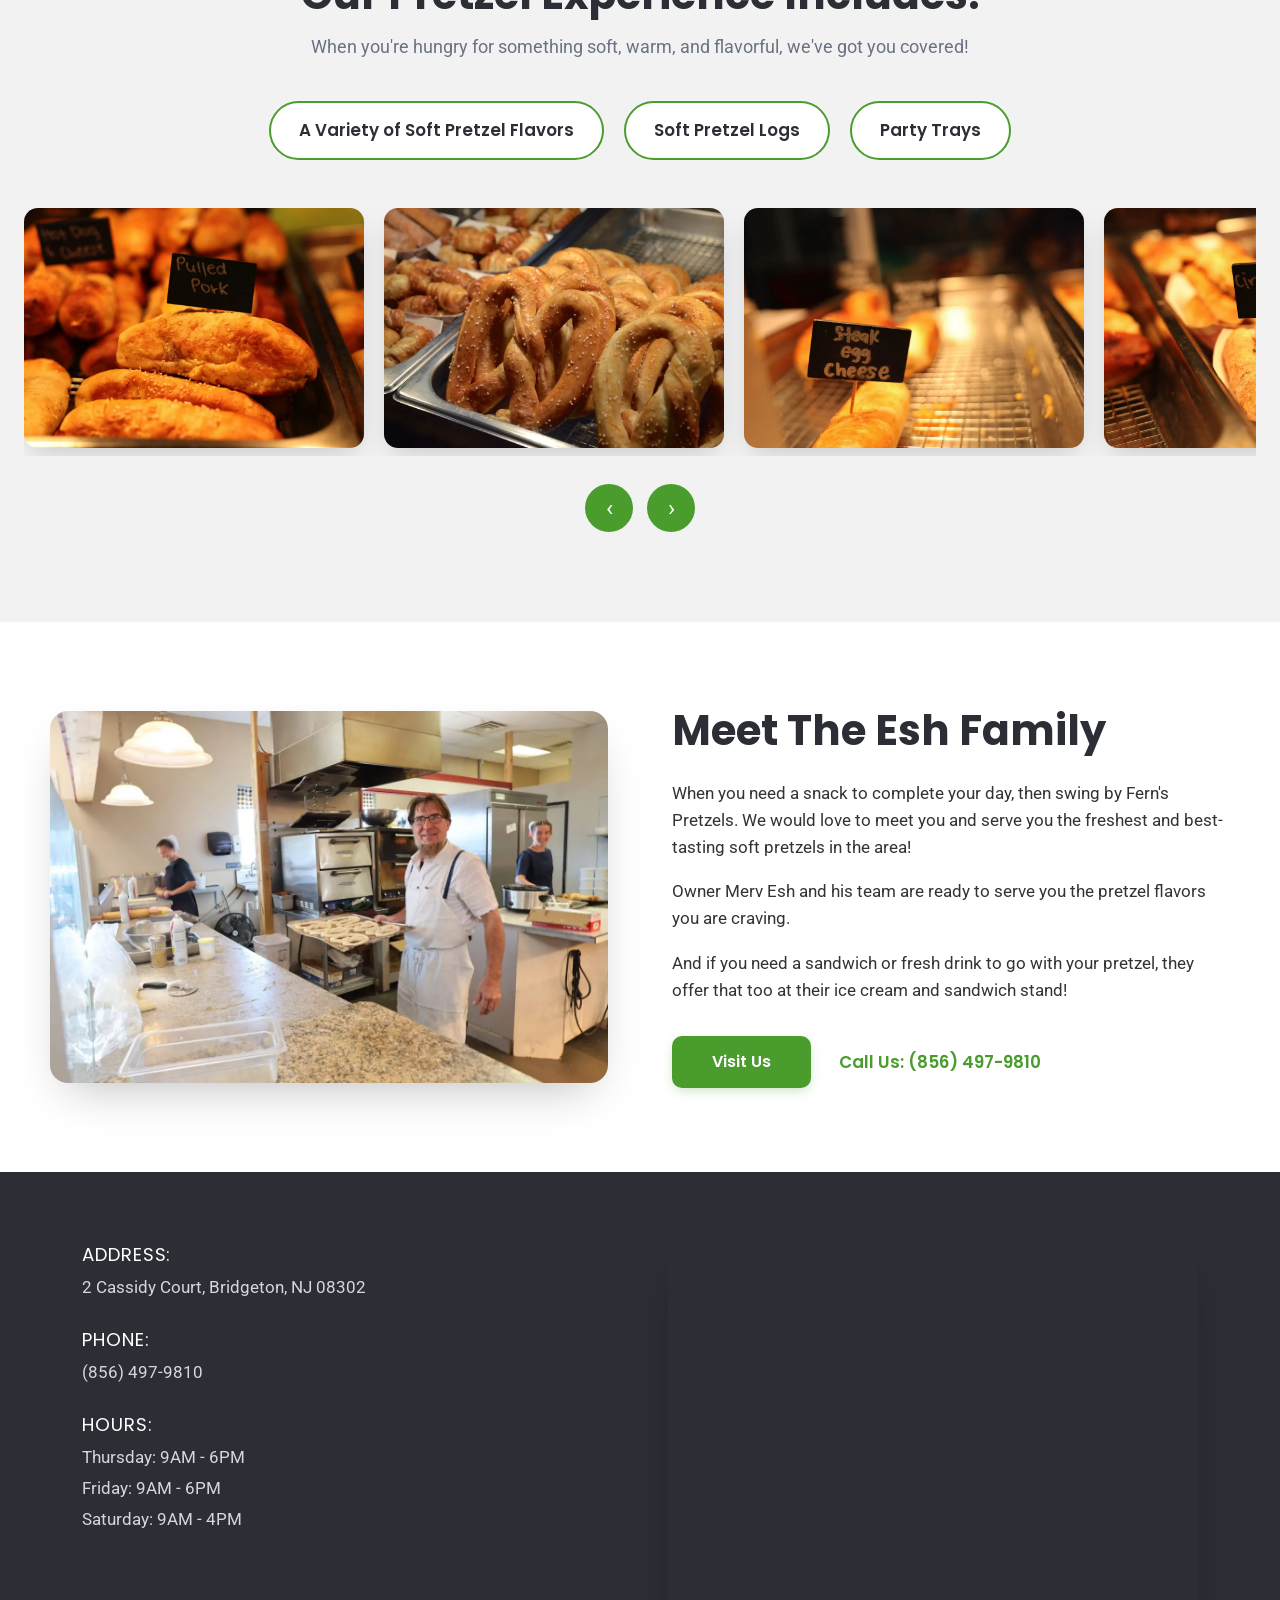
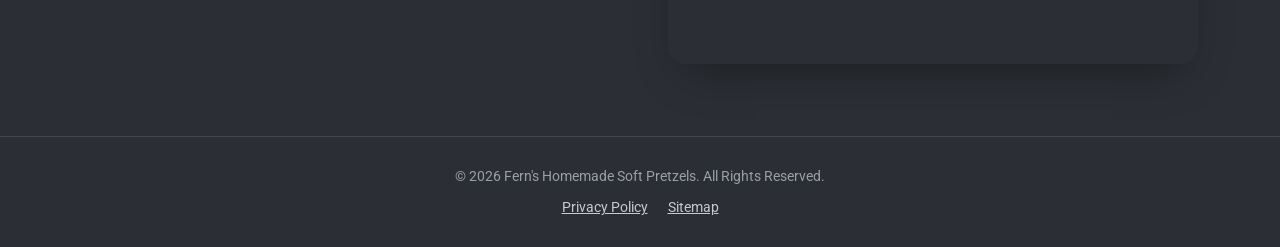
<file: sitemap/index.html>
<!DOCTYPE html>
<html lang="en">
  <head>
    <meta charset="UTF-8" />
    <meta name="viewport" content="width=device-width, initial-scale=1.0, maximum-scale=1" />
    <title>Sitemap | Fern's Pretzels</title>
    <meta name="description" content="Sitemap of the Fern's Homemade Soft Pretzels website — all pages and sections." />
    <meta name="robots" content="index, follow" />
    <link rel="canonical" href="https://fernspretzels.com/sitemap/" />
    <meta property="og:type" content="website" />
    <meta property="og:site_name" content="Fern's Pretzels" />
    <meta property="og:locale" content="en_US" />
    <meta property="og:url" content="https://fernspretzels.com/sitemap/" />
    <meta property="og:title" content="Sitemap | Fern's Pretzels" />
    <meta property="og:description" content="Sitemap of the Fern's Homemade Soft Pretzels website — all pages and sections." />
    <meta property="og:image" content="https://fernspretzels.com/opengraph.jpg" />
    <meta property="og:image:width" content="1200" />
    <meta property="og:image:height" content="630" />
    <meta name="twitter:card" content="summary_large_image" />
    <meta name="twitter:title" content="Sitemap | Fern's Pretzels" />
    <meta name="twitter:description" content="Sitemap of the Fern's Homemade Soft Pretzels website — all pages and sections." />
    <meta name="twitter:image" content="https://fernspretzels.com/opengraph.jpg" />
    <link rel="icon" type="image/png" sizes="32x32" href="/favicon.png" />
    <link rel="apple-touch-icon" sizes="180x180" href="/apple-touch-icon.png" />
    <link rel="preload" as="image" href="/images/ferns-pretzels23.webp" fetchpriority="high" />
    <link rel="preconnect" href="https://fonts.googleapis.com">
    <link rel="preconnect" href="https://fonts.gstatic.com" crossorigin>
    <script type="application/ld+json">
    [
      {
        "@context": "https://schema.org",
        "@type": "Bakery",
        "@id": "https://fernspretzels.com/#business",
        "name": "Fern's Homemade Soft Pretzels",
        "alternateName": "Fern's Pretzels",
        "description": "Hand-rolled homemade soft pretzels made fresh daily in a variety of flavors, sold at The Greater Bridgeton Amish Farm Market.",
        "url": "https://fernspretzels.com/",
        "telephone": "+18564979810",
        "image": [
          "https://fernspretzels.com/images/ferns-pretzels23.webp"
        ],
        "logo": {
          "@type": "ImageObject",
          "url": "https://fernspretzels.com/images/ferns-logo.webp"
        },
        "address": {
          "@type": "PostalAddress",
          "streetAddress": "2 Cassidy Court",
          "addressLocality": "Bridgeton",
          "addressRegion": "NJ",
          "postalCode": "08302",
          "addressCountry": "US"
        },
        "geo": {
          "@type": "GeoCoordinates",
          "latitude": 39.44868968552144,
          "longitude": -75.28168407747901
        },
        "openingHours": [
          "Th 09:00-18:00",
          "Fr 09:00-18:00",
          "Sa 09:00-16:00"
        ],
        "servesCuisine": "Pretzels",
        "priceRange": "$",
        "parentOrganization": {
          "@type": "Organization",
          "name": "The Greater Bridgeton Amish Farm Market"
        }
      },
      {
        "@context": "https://schema.org",
        "@type": "WebSite",
        "@id": "https://fernspretzels.com/#website",
        "name": "Fern's Pretzels",
        "url": "https://fernspretzels.com/",
        "publisher": {
          "@id": "https://fernspretzels.com/#business"
        }
      }
    ]
    </script>
    <script type="module" crossorigin src="/assets/index-B1mgfQ4y.js"></script>
    <link rel="stylesheet" crossorigin href="/assets/index-CLqiLbfk.css">
  </head>
  <body>
    <div id="root"><link rel="preload" as="image" href="/images/ferns-logo.webp"/><header class="sticky top-0 z-50 bg-white shadow-[0_1px_4px_rgba(0,0,0,0.04)]"><div class="max-w-[1280px] mx-auto px-8 py-2.5 flex items-center justify-between gap-5"><a href="/" class="shrink-0"><img src="/images/ferns-logo.webp" alt="Fern&#x27;s Homemade Soft Pretzels" class="h-[60px] w-auto"/></a><a href="tel:+18564979810" class="font-heading font-semibold text-[1.05rem] text-ink whitespace-nowrap">(856) 497-9810</a></div></header><main class="max-w-[820px] mx-auto px-8 pt-16 pb-20"><h1 class="text-[2.6rem] font-bold mb-2">Sitemap</h1><p class="text-body text-[1.05rem] mb-8">All pages and sections of the Fern&#x27;s Homemade Soft Pretzels website.</p><h2 class="text-2xl font-semibold mt-9 mb-3">Pages</h2><ul class="list-disc pl-6"><li class="text-[1.05rem] mb-3"><a href="/" class="text-brand font-semibold underline">Home</a> <!-- -->— Fern&#x27;s Homemade Soft Pretzels at the Bridgeton Amish Market</li><li class="text-[1.05rem] mb-3"><a href="/privacy-policy/" class="text-brand font-semibold underline">Privacy Policy</a> <!-- -->— how we handle your information</li><li class="text-[1.05rem] mb-3"><a href="/sitemap/" class="text-brand font-semibold underline">Sitemap</a> <!-- -->— this page</li></ul><h2 class="text-2xl font-semibold mt-9 mb-3">On the Home Page</h2><ul class="list-disc pl-6"><li class="text-[1.05rem] mb-3">Fresh, hand-rolled pretzels made daily</li><li class="text-[1.05rem] mb-3">Pretzel flavors, logs &amp; party trays</li><li class="text-[1.05rem] mb-3">Photo gallery</li><li class="text-[1.05rem] mb-3">Meet the Esh family</li><li class="text-[1.05rem] mb-3">Location, hours &amp; map — 2 Cassidy Court, Bridgeton, NJ 08302</li></ul><p class="mt-10"><a href="/" class="text-brand font-semibold font-heading">← Back to Home</a></p></main><footer class="bg-ink text-[#9aa0a8]"><div class="max-w-[1180px] mx-auto px-8 py-7 text-center text-[0.9rem]"><p>© <!-- -->2026<!-- --> Fern&#x27;s Homemade Soft Pretzels. All Rights Reserved.</p></div></footer></div>
  </body>
</html>
</file>
<file: assets/index-CLqiLbfk.css>
@import"https://fonts.googleapis.com/css2?family=Poppins:wght@400;500;600;700;800&family=Roboto:wght@300;400;500;700&display=swap";@layer components;@layer properties{@supports (((-webkit-hyphens:none)) and (not (margin-trim:inline))) or ((-moz-orient:inline) and (not (color:rgb(from red r g b)))){*,:before,:after,::backdrop{--tw-scroll-snap-strictness:proximity;--tw-border-style:solid;--tw-leading:initial;--tw-font-weight:initial;--tw-tracking:initial;--tw-shadow:0 0 #0000;--tw-shadow-color:initial;--tw-shadow-alpha:100%;--tw-inset-shadow:0 0 #0000;--tw-inset-shadow-color:initial;--tw-inset-shadow-alpha:100%;--tw-ring-color:initial;--tw-ring-shadow:0 0 #0000;--tw-inset-ring-color:initial;--tw-inset-ring-shadow:0 0 #0000;--tw-ring-inset:initial;--tw-ring-offset-width:0px;--tw-ring-offset-color:#fff;--tw-ring-offset-shadow:0 0 #0000;--tw-duration:initial;--tw-ease:initial;--tw-translate-x:0;--tw-translate-y:0;--tw-translate-z:0}}}@layer theme{:root,:host{--font-sans:ui-sans-serif, system-ui, sans-serif, "Apple Color Emoji", "Segoe UI Emoji", "Segoe UI Symbol", "Noto Color Emoji";--font-mono:ui-monospace, SFMono-Regular, Menlo, Monaco, Consolas, "Liberation Mono", "Courier New", monospace;--color-gray-500:oklch(55.1% .027 264.364);--color-white:#fff;--spacing:.25rem;--text-base:1rem;--text-base--line-height: 1.5 ;--text-2xl:1.5rem;--text-2xl--line-height:calc(2 / 1.5);--font-weight-semibold:600;--font-weight-bold:700;--radius-md:.375rem;--ease-out:cubic-bezier(0, 0, .2, 1);--default-transition-duration:.15s;--default-transition-timing-function:cubic-bezier(.4, 0, .2, 1);--default-font-family:var(--font-sans);--default-mono-font-family:var(--font-mono);--color-brand:#4a9c2d;--color-brand-dark:#3d8324;--color-ink:#2b2e34;--color-body:#333;--color-light:#f2f2f2;--font-heading:"Poppins", sans-serif;--font-body:"Roboto", sans-serif}}@layer base{*,:after,:before,::backdrop{box-sizing:border-box;border:0 solid;margin:0;padding:0}::file-selector-button{box-sizing:border-box;border:0 solid;margin:0;padding:0}html,:host{-webkit-text-size-adjust:100%;tab-size:4;line-height:1.5;font-family:var(--default-font-family,ui-sans-serif, system-ui, sans-serif, "Apple Color Emoji", "Segoe UI Emoji", "Segoe UI Symbol", "Noto Color Emoji");font-feature-settings:var(--default-font-feature-settings,normal);font-variation-settings:var(--default-font-variation-settings,normal);-webkit-tap-highlight-color:transparent}hr{height:0;color:inherit;border-top-width:1px}abbr:where([title]){-webkit-text-decoration:underline dotted;text-decoration:underline dotted}h1,h2,h3,h4,h5,h6{font-size:inherit;font-weight:inherit}a{color:inherit;-webkit-text-decoration:inherit;text-decoration:inherit}b,strong{font-weight:bolder}code,kbd,samp,pre{font-family:var(--default-mono-font-family,ui-monospace, SFMono-Regular, Menlo, Monaco, Consolas, "Liberation Mono", "Courier New", monospace);font-feature-settings:var(--default-mono-font-feature-settings,normal);font-variation-settings:var(--default-mono-font-variation-settings,normal);font-size:1em}small{font-size:80%}sub,sup{vertical-align:baseline;font-size:75%;line-height:0;position:relative}sub{bottom:-.25em}sup{top:-.5em}table{text-indent:0;border-color:inherit;border-collapse:collapse}:-moz-focusring{outline:auto}progress{vertical-align:baseline}summary{display:list-item}ol,ul,menu{list-style:none}img,svg,video,canvas,audio,iframe,embed,object{vertical-align:middle;display:block}img,video{max-width:100%;height:auto}button,input,select,optgroup,textarea{font:inherit;font-feature-settings:inherit;font-variation-settings:inherit;letter-spacing:inherit;color:inherit;opacity:1;background-color:#0000;border-radius:0}::file-selector-button{font:inherit;font-feature-settings:inherit;font-variation-settings:inherit;letter-spacing:inherit;color:inherit;opacity:1;background-color:#0000;border-radius:0}:where(select:is([multiple],[size])) optgroup{font-weight:bolder}:where(select:is([multiple],[size])) optgroup option{padding-inline-start:20px}::file-selector-button{margin-inline-end:4px}::placeholder{opacity:1}@supports (not ((-webkit-appearance:-apple-pay-button))) or (contain-intrinsic-size:1px){::placeholder{color:currentColor}@supports (color:color-mix(in lab,red,red)){::placeholder{color:color-mix(in oklab,currentcolor 50%,transparent)}}}textarea{resize:vertical}::-webkit-search-decoration{-webkit-appearance:none}::-webkit-date-and-time-value{min-height:1lh;text-align:inherit}::-webkit-datetime-edit{display:inline-flex}::-webkit-datetime-edit-fields-wrapper{padding:0}::-webkit-datetime-edit{padding-block:0}::-webkit-datetime-edit-year-field{padding-block:0}::-webkit-datetime-edit-month-field{padding-block:0}::-webkit-datetime-edit-day-field{padding-block:0}::-webkit-datetime-edit-hour-field{padding-block:0}::-webkit-datetime-edit-minute-field{padding-block:0}::-webkit-datetime-edit-second-field{padding-block:0}::-webkit-datetime-edit-millisecond-field{padding-block:0}::-webkit-datetime-edit-meridiem-field{padding-block:0}::-webkit-calendar-picker-indicator{line-height:1}:-moz-ui-invalid{box-shadow:none}button,input:where([type=button],[type=reset],[type=submit]){appearance:button}::file-selector-button{appearance:button}::-webkit-inner-spin-button{height:auto}::-webkit-outer-spin-button{height:auto}[hidden]:where(:not([hidden=until-found])){display:none!important}html{scroll-behavior:smooth}body{font-family:var(--font-body);color:var(--color-body);-webkit-font-smoothing:antialiased;-moz-osx-font-smoothing:grayscale;background:#fff;line-height:1.6}h1,h2,h3,h4,h5{font-family:var(--font-heading);color:var(--color-ink);line-height:1.2}a{color:inherit;text-decoration:none}img{max-width:100%;display:block}button{cursor:pointer}a:focus-visible,button:focus-visible{outline:3px solid var(--color-brand-dark);outline-offset:3px}@media(prefers-reduced-motion:reduce){*,:before,:after{transition:none!important;transform:none!important}}}@layer utilities{.absolute{position:absolute}.relative{position:relative}.static{position:static}.sticky{position:sticky}.inset-0{inset:0}.top-0{top:0}.z-50{z-index:50}.m-0{margin:0}.mx-auto{margin-inline:auto}.mt-5{margin-top:calc(var(--spacing) * 5)}.mt-7{margin-top:calc(var(--spacing) * 7)}.mt-9{margin-top:calc(var(--spacing) * 9)}.mt-10{margin-top:calc(var(--spacing) * 10)}.mb-1{margin-bottom:var(--spacing)}.mb-2{margin-bottom:calc(var(--spacing) * 2)}.mb-3{margin-bottom:calc(var(--spacing) * 3)}.mb-3\.5{margin-bottom:calc(var(--spacing) * 3.5)}.mb-4{margin-bottom:calc(var(--spacing) * 4)}.mb-6{margin-bottom:calc(var(--spacing) * 6)}.mb-7{margin-bottom:calc(var(--spacing) * 7)}.mb-8{margin-bottom:calc(var(--spacing) * 8)}.mb-10{margin-bottom:calc(var(--spacing) * 10)}.mb-12{margin-bottom:calc(var(--spacing) * 12)}.mb-\[18px\]{margin-bottom:18px}.contents{display:contents}.flex{display:flex}.grid{display:grid}.inline-block{display:inline-block}.aspect-\[3\/2\]{aspect-ratio:3/2}.h-12{height:calc(var(--spacing) * 12)}.h-\[60px\]{height:60px}.h-\[240px\]{height:240px}.h-full{height:100%}.min-h-\[420px\]{min-height:420px}.min-h-\[460px\]{min-height:460px}.w-12{width:calc(var(--spacing) * 12)}.w-\[340px\]{width:340px}.w-auto{width:auto}.w-fit{width:fit-content}.w-full{width:100%}.max-w-\[340px\]{max-width:340px}.max-w-\[820px\]{max-width:820px}.max-w-\[1180px\]{max-width:1180px}.max-w-\[1280px\]{max-width:1280px}.flex-\[1_1_480px\]{flex:480px}.flex-none{flex:none}.shrink-0{flex-shrink:0}.snap-x{scroll-snap-type:x var(--tw-scroll-snap-strictness)}.snap-mandatory{--tw-scroll-snap-strictness:mandatory}.snap-start{scroll-snap-align:start}.\[scrollbar-width\:none\]{scrollbar-width:none}.list-disc{list-style-type:disc}.list-none{list-style-type:none}.grid-cols-2{grid-template-columns:repeat(2,minmax(0,1fr))}.grid-cols-4{grid-template-columns:repeat(4,minmax(0,1fr))}.flex-col{flex-direction:column}.flex-wrap{flex-wrap:wrap}.items-center{align-items:center}.items-start{align-items:flex-start}.justify-between{justify-content:space-between}.justify-center{justify-content:center}.justify-end{justify-content:flex-end}.gap-2{gap:calc(var(--spacing) * 2)}.gap-3\.5{gap:calc(var(--spacing) * 3.5)}.gap-5{gap:calc(var(--spacing) * 5)}.gap-7{gap:calc(var(--spacing) * 7)}.gap-9{gap:calc(var(--spacing) * 9)}.gap-10{gap:calc(var(--spacing) * 10)}.gap-14{gap:calc(var(--spacing) * 14)}.gap-16{gap:calc(var(--spacing) * 16)}.overflow-hidden{overflow:hidden}.overflow-x-auto{overflow-x:auto}.rounded-\[10px\]{border-radius:10px}.rounded-\[14px\]{border-radius:14px}.rounded-\[18px\]{border-radius:18px}.rounded-full{border-radius:3.40282e38px}.rounded-md{border-radius:var(--radius-md)}.border-0{border-style:var(--tw-border-style);border-width:0}.border-2{border-style:var(--tw-border-style);border-width:2px}.border-t{border-top-style:var(--tw-border-style);border-top-width:1px}.border-brand{border-color:var(--color-brand)}.border-white\/\[0\.12\]{border-color:#ffffff1f}@supports (color:color-mix(in lab,red,red)){.border-white\/\[0\.12\]{border-color:color-mix(in oklab,var(--color-white) 12%,transparent)}}.bg-brand{background-color:var(--color-brand)}.bg-ink{background-color:var(--color-ink)}.bg-light{background-color:var(--color-light)}.bg-white{background-color:var(--color-white)}.object-cover{object-fit:cover}.object-center{object-position:center}.p-5{padding:calc(var(--spacing) * 5)}.px-6{padding-inline:calc(var(--spacing) * 6)}.px-7{padding-inline:calc(var(--spacing) * 7)}.px-8{padding-inline:calc(var(--spacing) * 8)}.px-10{padding-inline:calc(var(--spacing) * 10)}.px-14{padding-inline:calc(var(--spacing) * 14)}.py-2\.5{padding-block:calc(var(--spacing) * 2.5)}.py-3{padding-block:calc(var(--spacing) * 3)}.py-3\.5{padding-block:calc(var(--spacing) * 3.5)}.py-7{padding-block:calc(var(--spacing) * 7)}.py-\[72px\]{padding-block:72px}.py-\[84px\]{padding-block:84px}.pt-16{padding-top:calc(var(--spacing) * 16)}.pt-\[84px\]{padding-top:84px}.pb-2{padding-bottom:calc(var(--spacing) * 2)}.pb-20{padding-bottom:calc(var(--spacing) * 20)}.pb-\[90px\]{padding-bottom:90px}.pl-6{padding-left:calc(var(--spacing) * 6)}.text-center{text-align:center}.font-heading{font-family:var(--font-heading)}.text-2xl{font-size:var(--text-2xl);line-height:var(--tw-leading,var(--text-2xl--line-height))}.text-base{font-size:var(--text-base);line-height:var(--tw-leading,var(--text-base--line-height))}.text-\[0\.9rem\]{font-size:.9rem}.text-\[1\.05rem\]{font-size:1.05rem}.text-\[1\.6rem\]{font-size:1.6rem}.text-\[1\.15rem\]{font-size:1.15rem}.text-\[2\.6rem\]{font-size:2.6rem}.text-\[4rem\]{font-size:4rem}.leading-none{--tw-leading:1;line-height:1}.font-bold{--tw-font-weight:var(--font-weight-bold);font-weight:var(--font-weight-bold)}.font-semibold{--tw-font-weight:var(--font-weight-semibold);font-weight:var(--font-weight-semibold)}.tracking-\[-0\.01em\]{--tw-tracking:-.01em;letter-spacing:-.01em}.tracking-\[0\.05em\]{--tw-tracking:.05em;letter-spacing:.05em}.whitespace-nowrap{white-space:nowrap}.text-\[\#9aa0a8\]{color:#9aa0a8}.text-\[\#c7cbd1\]{color:#c7cbd1}.text-\[\#d5d7db\]{color:#d5d7db}.text-body{color:var(--color-body)}.text-brand{color:var(--color-brand)}.text-gray-500{color:var(--color-gray-500)}.text-ink{color:var(--color-ink)}.text-white{color:var(--color-white)}.uppercase{text-transform:uppercase}.underline{text-decoration-line:underline}.shadow-\[0_1px_4px_rgba\(0\,0\,0\,0\.04\)\]{--tw-shadow:0 1px 4px var(--tw-shadow-color,#0000000a);box-shadow:var(--tw-inset-shadow),var(--tw-inset-ring-shadow),var(--tw-ring-offset-shadow),var(--tw-ring-shadow),var(--tw-shadow)}.shadow-\[0_2px_12px_rgba\(0\,0\,0\,0\.08\)\]{--tw-shadow:0 2px 12px var(--tw-shadow-color,#00000014);box-shadow:var(--tw-inset-shadow),var(--tw-inset-ring-shadow),var(--tw-ring-offset-shadow),var(--tw-ring-shadow),var(--tw-shadow)}.shadow-\[0_4px_12px_-2px_rgba\(74\,156\,45\,0\.3\)\]{--tw-shadow:0 4px 12px -2px var(--tw-shadow-color,#4a9c2d4d);box-shadow:var(--tw-inset-shadow),var(--tw-inset-ring-shadow),var(--tw-ring-offset-shadow),var(--tw-ring-shadow),var(--tw-shadow)}.shadow-\[0_10px_28px_-8px_rgba\(0\,0\,0\,0\.20\)\]{--tw-shadow:0 10px 28px -8px var(--tw-shadow-color,#0003);box-shadow:var(--tw-inset-shadow),var(--tw-inset-ring-shadow),var(--tw-ring-offset-shadow),var(--tw-ring-shadow),var(--tw-shadow)}.shadow-\[0_10px_30px_-8px_rgba\(0\,0\,0\,0\.18\)\]{--tw-shadow:0 10px 30px -8px var(--tw-shadow-color,#0000002e);box-shadow:var(--tw-inset-shadow),var(--tw-inset-ring-shadow),var(--tw-ring-offset-shadow),var(--tw-ring-shadow),var(--tw-shadow)}.shadow-\[0_20px_45px_-18px_rgba\(0\,0\,0\,0\.4\)\]{--tw-shadow:0 20px 45px -18px var(--tw-shadow-color,#0006);box-shadow:var(--tw-inset-shadow),var(--tw-inset-ring-shadow),var(--tw-ring-offset-shadow),var(--tw-ring-shadow),var(--tw-shadow)}.shadow-\[0_20px_45px_-18px_rgba\(0\,0\,0\,0\.28\)\]{--tw-shadow:0 20px 45px -18px var(--tw-shadow-color,#00000047);box-shadow:var(--tw-inset-shadow),var(--tw-inset-ring-shadow),var(--tw-ring-offset-shadow),var(--tw-ring-shadow),var(--tw-shadow)}.shadow-none{--tw-shadow:0 0 #0000;box-shadow:var(--tw-inset-shadow),var(--tw-inset-ring-shadow),var(--tw-ring-offset-shadow),var(--tw-ring-shadow),var(--tw-shadow)}.transition-\[background\,color\,transform\]{transition-property:background,color,transform;transition-timing-function:var(--tw-ease,var(--default-transition-timing-function));transition-duration:var(--tw-duration,var(--default-transition-duration))}.transition-\[background\,transform\,box-shadow\]{transition-property:background,transform,box-shadow;transition-timing-function:var(--tw-ease,var(--default-transition-timing-function));transition-duration:var(--tw-duration,var(--default-transition-duration))}.transition-\[transform\,box-shadow\]{transition-property:transform,box-shadow;transition-timing-function:var(--tw-ease,var(--default-transition-timing-function));transition-duration:var(--tw-duration,var(--default-transition-duration))}.transition-shadow{transition-property:box-shadow;transition-timing-function:var(--tw-ease,var(--default-transition-timing-function));transition-duration:var(--tw-duration,var(--default-transition-duration))}.transition-transform{transition-property:transform,translate,scale,rotate;transition-timing-function:var(--tw-ease,var(--default-transition-timing-function));transition-duration:var(--tw-duration,var(--default-transition-duration))}.duration-200{--tw-duration:.2s;transition-duration:.2s}.duration-\[350ms\]{--tw-duration:.35s;transition-duration:.35s}.duration-\[600ms\]{--tw-duration:.6s;transition-duration:.6s}.ease-\[cubic-bezier\(0\.22\,1\,0\.36\,1\)\]{--tw-ease:cubic-bezier(.22,1,.36,1);transition-timing-function:cubic-bezier(.22,1,.36,1)}.ease-out{--tw-ease:var(--ease-out);transition-timing-function:var(--ease-out)}@media(hover:hover){.group-hover\:scale-\[1\.07\]:is(:where(.group):hover *){scale:1.07}.hover\:-translate-y-0\.5:hover{--tw-translate-y:calc(var(--spacing) * -.5);translate:var(--tw-translate-x) var(--tw-translate-y)}.hover\:-translate-y-2:hover{--tw-translate-y:calc(var(--spacing) * -2);translate:var(--tw-translate-x) var(--tw-translate-y)}.hover\:bg-brand:hover{background-color:var(--color-brand)}.hover\:bg-brand-dark:hover{background-color:var(--color-brand-dark)}.hover\:text-white:hover{color:var(--color-white)}.hover\:shadow-\[0_10px_22px_-6px_rgba\(74\,156\,45\,0\.45\)\]:hover{--tw-shadow:0 10px 22px -6px var(--tw-shadow-color,#4a9c2d73);box-shadow:var(--tw-inset-shadow),var(--tw-inset-ring-shadow),var(--tw-ring-offset-shadow),var(--tw-ring-shadow),var(--tw-shadow)}.hover\:shadow-\[0_22px_40px_-14px_rgba\(0\,0\,0\,0\.28\)\]:hover{--tw-shadow:0 22px 40px -14px var(--tw-shadow-color,#00000047);box-shadow:var(--tw-inset-shadow),var(--tw-inset-ring-shadow),var(--tw-ring-offset-shadow),var(--tw-ring-shadow),var(--tw-shadow)}}@media not all and (min-width:900px){.max-\[900px\]\:order-2{order:2}.max-\[900px\]\:grid-cols-1{grid-template-columns:repeat(1,minmax(0,1fr))}.max-\[900px\]\:grid-cols-2{grid-template-columns:repeat(2,minmax(0,1fr))}.max-\[900px\]\:gap-9{gap:calc(var(--spacing) * 9)}.max-\[900px\]\:text-\[2\.8rem\]{font-size:2.8rem}}@media not all and (min-width:560px){.max-\[560px\]\:grid-cols-1{grid-template-columns:repeat(1,minmax(0,1fr))}}}@property --tw-scroll-snap-strictness{syntax:"*";inherits:false;initial-value:proximity}@property --tw-border-style{syntax:"*";inherits:false;initial-value:solid}@property --tw-leading{syntax:"*";inherits:false}@property --tw-font-weight{syntax:"*";inherits:false}@property --tw-tracking{syntax:"*";inherits:false}@property --tw-shadow{syntax:"*";inherits:false;initial-value:0 0 #0000}@property --tw-shadow-color{syntax:"*";inherits:false}@property --tw-shadow-alpha{syntax:"<percentage>";inherits:false;initial-value:100%}@property --tw-inset-shadow{syntax:"*";inherits:false;initial-value:0 0 #0000}@property --tw-inset-shadow-color{syntax:"*";inherits:false}@property --tw-inset-shadow-alpha{syntax:"<percentage>";inherits:false;initial-value:100%}@property --tw-ring-color{syntax:"*";inherits:false}@property --tw-ring-shadow{syntax:"*";inherits:false;initial-value:0 0 #0000}@property --tw-inset-ring-color{syntax:"*";inherits:false}@property --tw-inset-ring-shadow{syntax:"*";inherits:false;initial-value:0 0 #0000}@property --tw-ring-inset{syntax:"*";inherits:false}@property --tw-ring-offset-width{syntax:"<length>";inherits:false;initial-value:0}@property --tw-ring-offset-color{syntax:"*";inherits:false;initial-value:#fff}@property --tw-ring-offset-shadow{syntax:"*";inherits:false;initial-value:0 0 #0000}@property --tw-duration{syntax:"*";inherits:false}@property --tw-ease{syntax:"*";inherits:false}@property --tw-translate-x{syntax:"*";inherits:false;initial-value:0}@property --tw-translate-y{syntax:"*";inherits:false;initial-value:0}@property --tw-translate-z{syntax:"*";inherits:false;initial-value:0}
</file>
